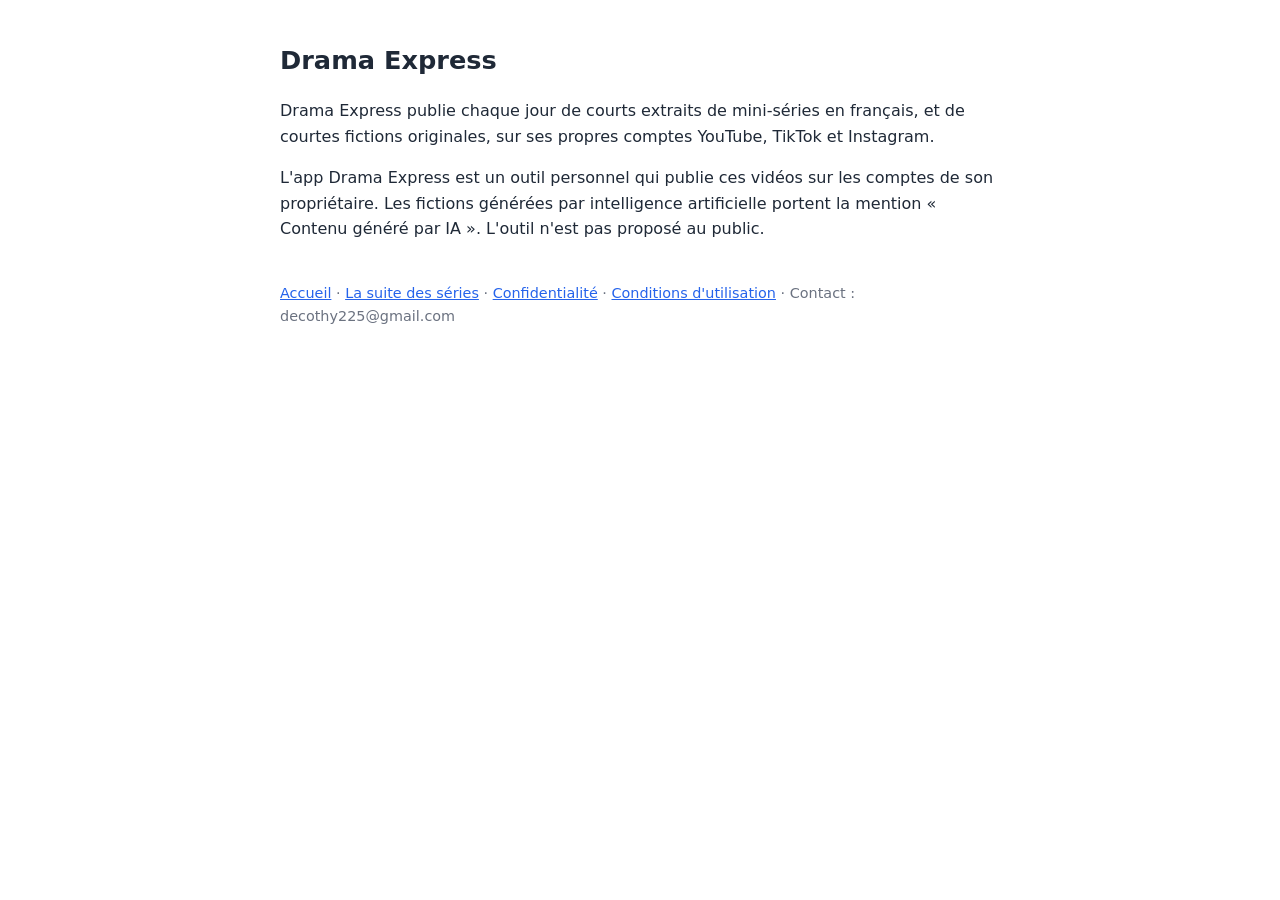
<file: index.html>
<!doctype html><html lang="fr"><head><meta charset="utf-8"><meta name="viewport" content="width=device-width,initial-scale=1"><title>Drama Express</title><link rel="stylesheet" href="style.css"></head><body>
<div id="retour" class="box" hidden>
<h2>TikTok a bien autorisé l'app ✅</h2>
<p>Copiez l'adresse ci-dessous, puis collez-la dans « Connexion TikTok » sur GitHub. Faites-le tout de suite : le code expire en quelques minutes. Ne l'envoyez à personne.</p>
<textarea id="adresse" rows="4" readonly></textarea>
<p><button id="copier" type="button">1. Copier l'adresse</button>
<a class="bouton" href="https://github.com/GHISLAIN2306/automaton/actions/workflows/tiktok-connexion.yml" target="_blank" rel="noopener">2. Ouvrir « Connexion TikTok » sur GitHub</a></p>
<p class="petit">Sur GitHub : cliquez sur « Run workflow » (à droite), collez l'adresse dans la case, puis cliquez sur le bouton vert « Run workflow ».</p>
</div>
<h1>Drama Express</h1>
<p>Drama Express publie chaque jour de courts extraits de mini-séries en français, et de courtes fictions originales, sur ses propres comptes YouTube, TikTok et Instagram.</p>
<p>L'app Drama Express est un outil personnel qui publie ces vidéos sur les comptes de son propriétaire. Les fictions générées par intelligence artificielle portent la mention « Contenu généré par IA ». L'outil n'est pas proposé au public.</p>
<footer><a href="index.html">Accueil</a> · <a href="suite/">La suite des séries</a> · <a href="confidentialite.html">Confidentialité</a> · <a href="conditions.html">Conditions d'utilisation</a> · Contact : decothy225@gmail.com</footer>
<script>
if (new URLSearchParams(location.search).has("code")) {
  document.getElementById("retour").hidden = false;
  var t = document.getElementById("adresse"); t.value = location.href;
  document.getElementById("copier").onclick = function () {
    t.select();
    (navigator.clipboard ? navigator.clipboard.writeText(location.href) : Promise.reject()).catch(function () { document.execCommand("copy"); });
    this.textContent = "Adresse copiée ✓";
  };
}
</script>
</body></html>
</file>
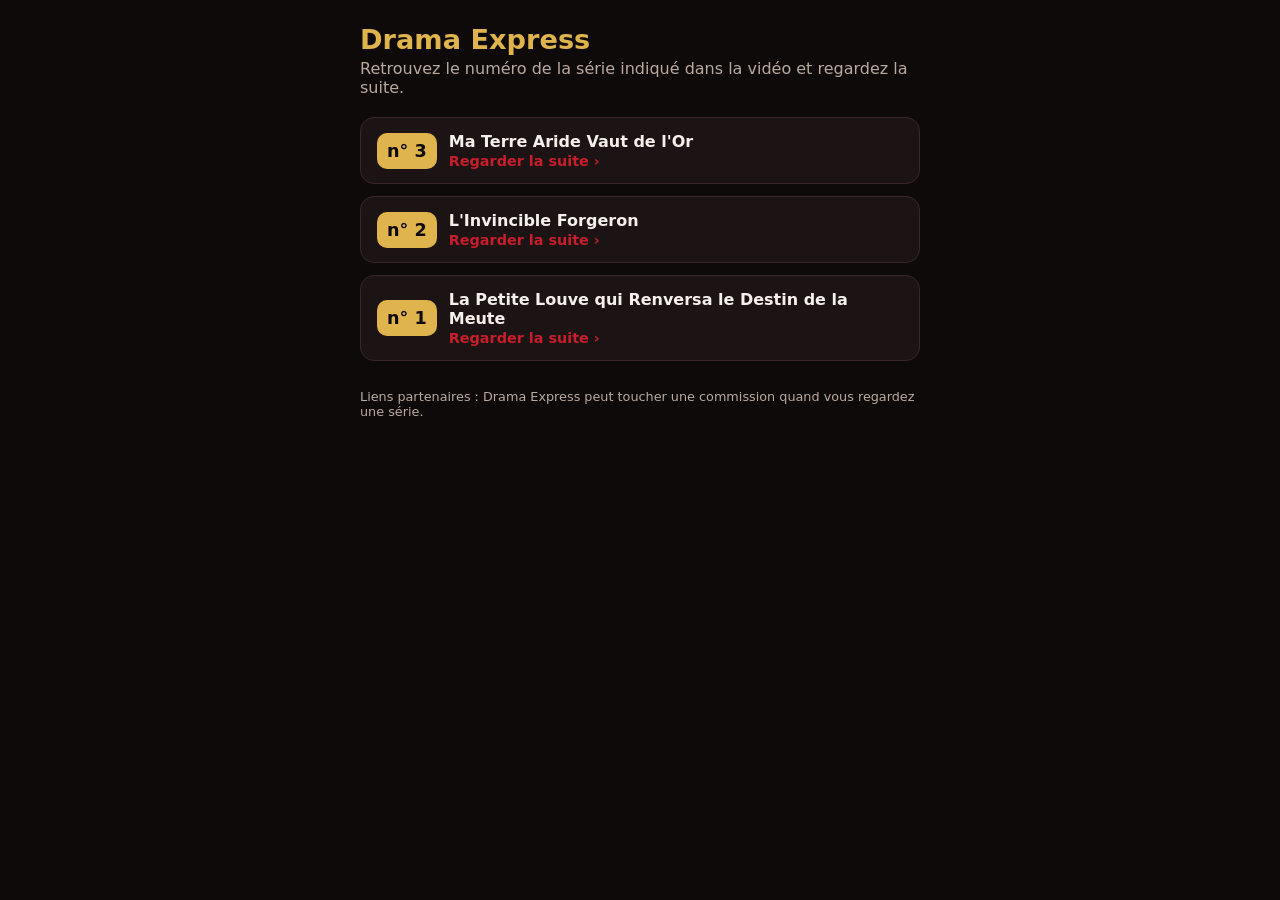
<file: suite/index.html>
<!doctype html>
<html lang="fr"><head><meta charset="utf-8"><meta name="viewport" content="width=device-width,initial-scale=1">
<title>Drama Express : la suite des séries</title>
<style>
:root{--bg:#0f0a0a;--card:#1c1414;--text:#f5f0eb;--muted:#b9aaa0;--accent:#e0b44c;--red:#c81e2b}
body{margin:0;background:var(--bg);color:var(--text);font-family:system-ui,-apple-system,sans-serif}
main{max-width:560px;margin:0 auto;padding:24px 16px 48px}
h1{margin:0 0 4px;font-size:1.7rem;color:var(--accent)}p{margin:0 0 20px;color:var(--muted)}
ul{list-style:none;margin:0;padding:0;display:grid;gap:12px}
a{display:grid;grid-template-columns:auto 1fr;gap:2px 12px;align-items:center;padding:14px 16px;border-radius:14px;
background:var(--card);color:var(--text);text-decoration:none;border:1px solid #3a2626}
a:active,a:hover{border-color:var(--accent)}
.n{grid-row:span 2;font-weight:800;font-size:1.1rem;color:var(--bg);background:var(--accent);border-radius:10px;padding:8px 10px}
.t{font-weight:600}.go{color:var(--red);font-size:.9rem;font-weight:700}
footer{margin-top:28px;font-size:.8rem;color:var(--muted)}
</style></head><body><main>
<h1>Drama Express</h1>
<p>Retrouvez le numéro de la série indiqué dans la vidéo et regardez la suite.</p>
<ul>
<li><a href="https://r.reelsgo.tv/q4IC7GGB8SJo" rel="nofollow noopener"><span class="n">n° 3</span><span class="t">Ma Terre Aride Vaut de l'Or</span><span class="go">Regarder la suite ›</span></a></li>
<li><a href="https://r.reelsgo.tv/fE071qMLHfeC" rel="nofollow noopener"><span class="n">n° 2</span><span class="t">L'Invincible Forgeron</span><span class="go">Regarder la suite ›</span></a></li>
<li><a href="https://r.reelsgo.tv/7t0ksv6Mf2gY" rel="nofollow noopener"><span class="n">n° 1</span><span class="t">La Petite Louve qui Renversa le Destin de la Meute</span><span class="go">Regarder la suite ›</span></a></li>
</ul>
<footer>Liens partenaires : Drama Express peut toucher une commission quand vous regardez une série.</footer>
</main></body></html>
</file>
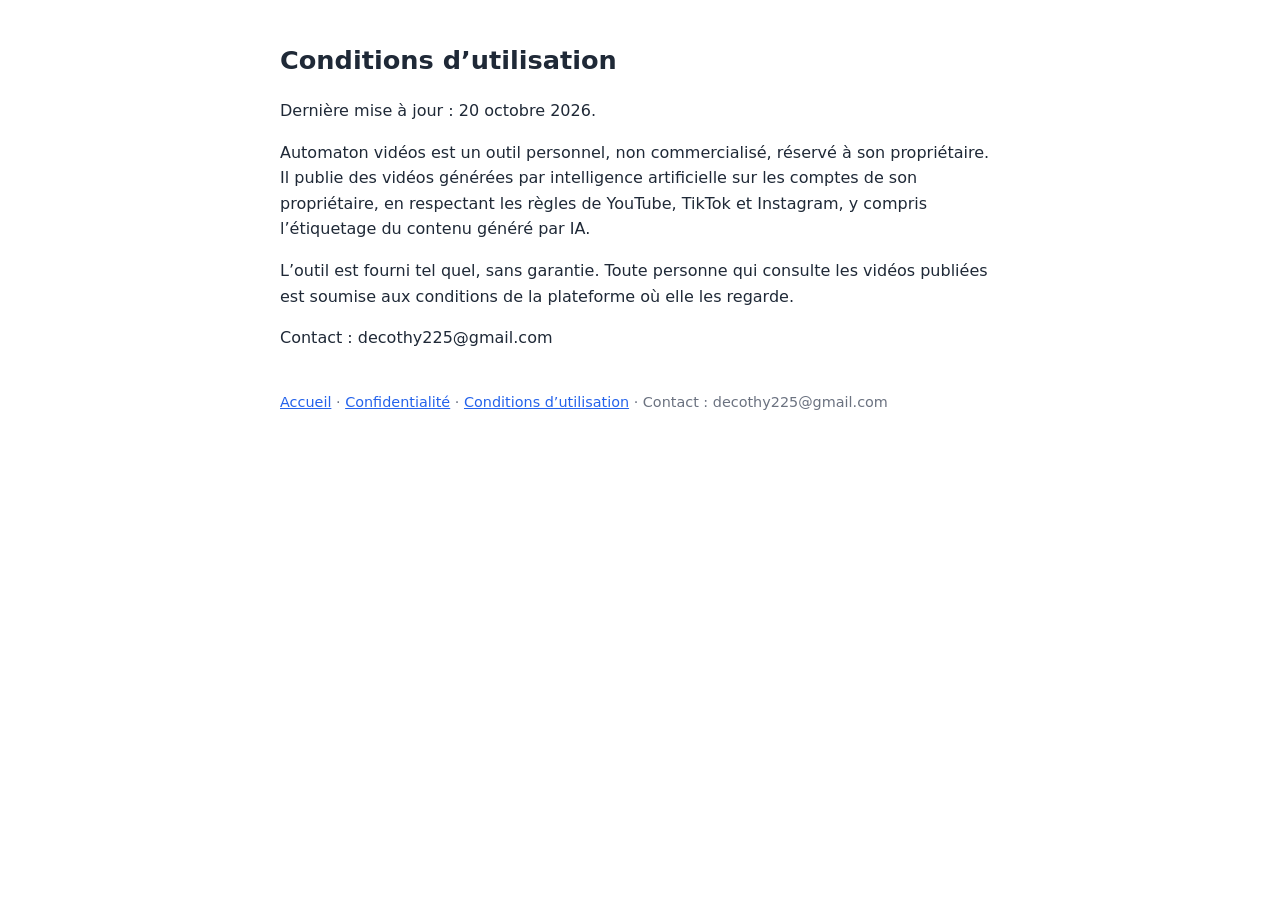
<file: conditions.html>
<!doctype html><html lang="fr"><head><meta charset="utf-8"><meta name="viewport" content="width=device-width,initial-scale=1"><title>Conditions d’utilisation</title><link rel="stylesheet" href="style.css"></head><body>
<h1>Conditions d’utilisation</h1>
<p>Dernière mise à jour : 20 octobre 2026.</p>
<p>Automaton vidéos est un outil personnel, non commercialisé, réservé à son propriétaire. Il publie des vidéos générées par intelligence artificielle sur les comptes de son propriétaire, en respectant les règles de YouTube, TikTok et Instagram, y compris l’étiquetage du contenu généré par IA.</p>
<p>L’outil est fourni tel quel, sans garantie. Toute personne qui consulte les vidéos publiées est soumise aux conditions de la plateforme où elle les regarde.</p>
<p>Contact : decothy225@gmail.com</p>
<footer><a href="index.html">Accueil</a> · <a href="confidentialite.html">Confidentialité</a> · <a href="conditions.html">Conditions d’utilisation</a> · Contact : decothy225@gmail.com</footer></body></html>
</file>
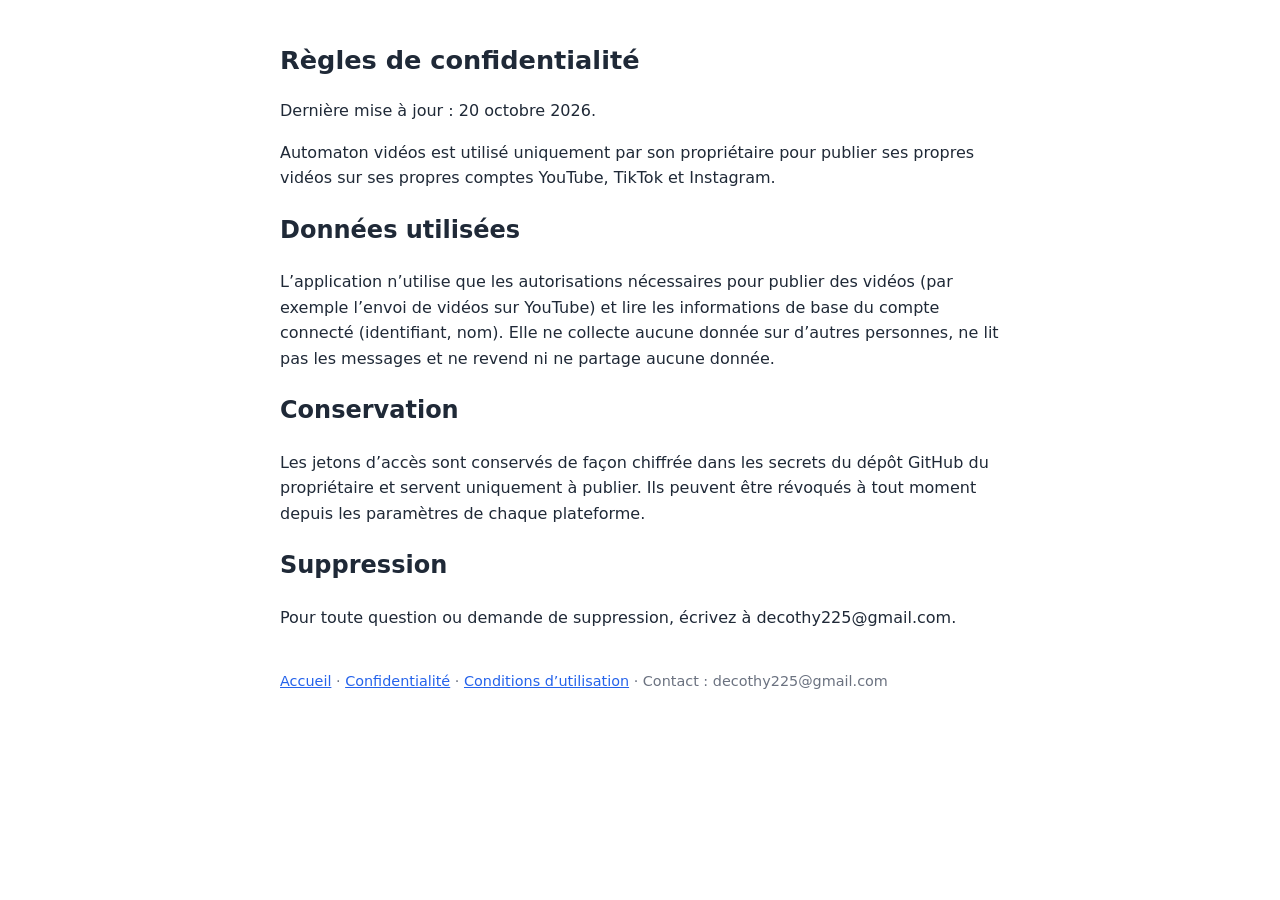
<file: confidentialite.html>
<!doctype html><html lang="fr"><head><meta charset="utf-8"><meta name="viewport" content="width=device-width,initial-scale=1"><title>Confidentialité</title><link rel="stylesheet" href="style.css"></head><body>
<h1>Règles de confidentialité</h1>
<p>Dernière mise à jour : 20 octobre 2026.</p>
<p>Automaton vidéos est utilisé uniquement par son propriétaire pour publier ses propres vidéos sur ses propres comptes YouTube, TikTok et Instagram.</p>
<h2>Données utilisées</h2>
<p>L’application n’utilise que les autorisations nécessaires pour publier des vidéos (par exemple l’envoi de vidéos sur YouTube) et lire les informations de base du compte connecté (identifiant, nom). Elle ne collecte aucune donnée sur d’autres personnes, ne lit pas les messages et ne revend ni ne partage aucune donnée.</p>
<h2>Conservation</h2>
<p>Les jetons d’accès sont conservés de façon chiffrée dans les secrets du dépôt GitHub du propriétaire et servent uniquement à publier. Ils peuvent être révoqués à tout moment depuis les paramètres de chaque plateforme.</p>
<h2>Suppression</h2>
<p>Pour toute question ou demande de suppression, écrivez à decothy225@gmail.com.</p>
<footer><a href="index.html">Accueil</a> · <a href="confidentialite.html">Confidentialité</a> · <a href="conditions.html">Conditions d’utilisation</a> · Contact : decothy225@gmail.com</footer></body></html>
</file>
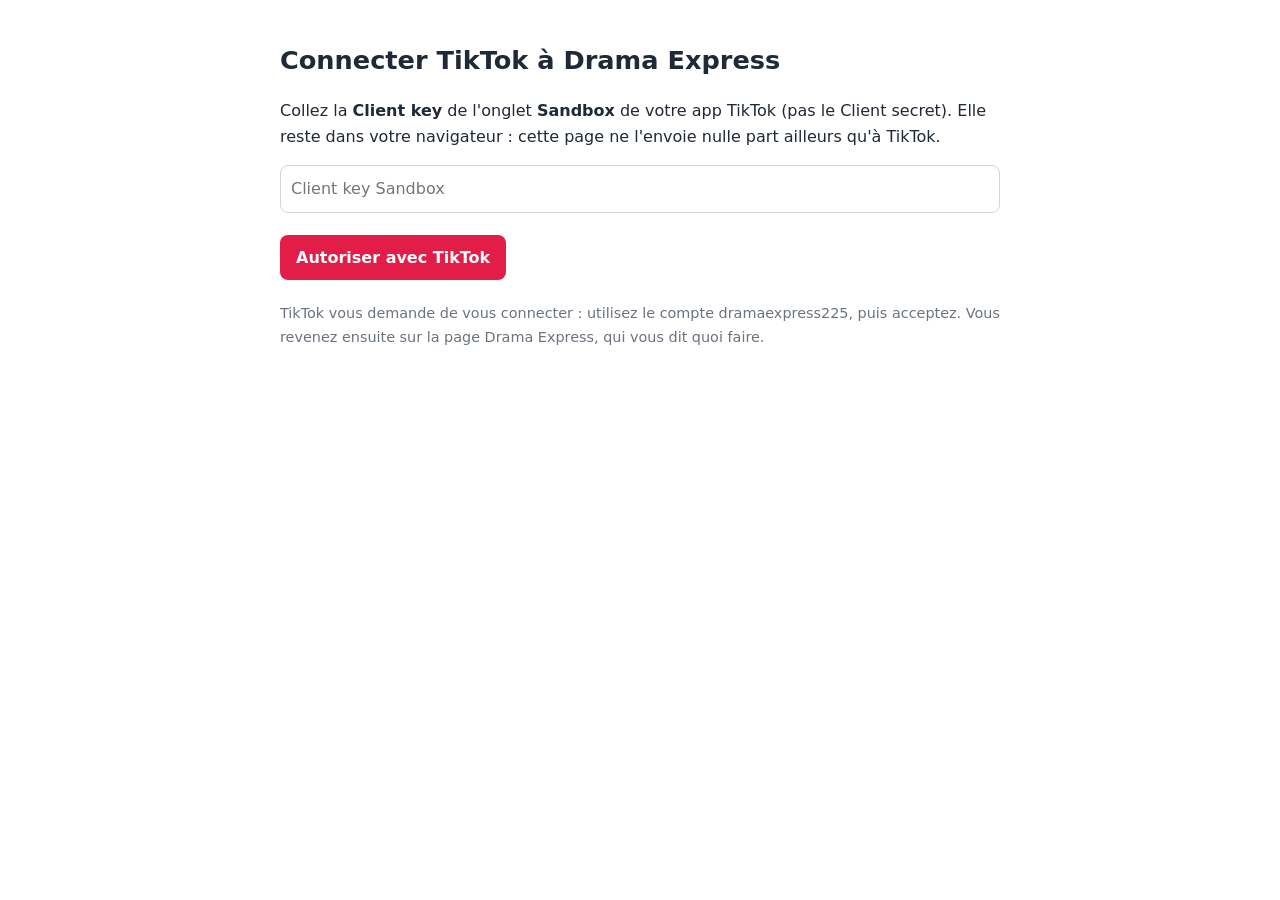
<file: tiktok.html>
<!doctype html><html lang="fr"><head><meta charset="utf-8"><meta name="viewport" content="width=device-width,initial-scale=1"><meta name="robots" content="noindex"><title>Connexion TikTok</title><link rel="stylesheet" href="style.css"></head><body>
<h1>Connecter TikTok à Drama Express</h1>
<p>Collez la <strong>Client key</strong> de l'onglet <strong>Sandbox</strong> de votre app TikTok (pas le Client secret). Elle reste dans votre navigateur : cette page ne l'envoie nulle part ailleurs qu'à TikTok.</p>
<p><input id="cle" type="text" placeholder="Client key Sandbox" autocomplete="off"></p>
<p><button id="go" type="button">Autoriser avec TikTok</button></p>
<p class="petit">TikTok vous demande de vous connecter : utilisez le compte dramaexpress225, puis acceptez. Vous revenez ensuite sur la page Drama Express, qui vous dit quoi faire.</p>
<script>
document.getElementById("go").onclick = function () {
  var k = document.getElementById("cle").value.trim();
  if (!k) { alert("Collez d'abord la Client key."); return; }
  location.href = "https://www.tiktok.com/v2/auth/authorize/?client_key=" + encodeURIComponent(k) +
    "&scope=user.info.basic,video.upload,video.publish&response_type=code" +
    "&redirect_uri=" + encodeURIComponent("https://ghislain2306.github.io/automaton/") + "&state=drama";
};
</script>
</body></html>
</file>
<file: style.css>
body{font-family:system-ui,-apple-system,sans-serif;max-width:720px;margin:40px auto;padding:0 16px;line-height:1.6;color:#1f2937;background:#fff}
h1{font-size:1.6rem}a{color:#2563eb}footer{margin-top:40px;font-size:.9rem;color:#6b7280}
.box{border:2px solid #16a34a;border-radius:12px;padding:16px;margin-bottom:32px;background:#f0fdf4}
textarea,input{width:100%;box-sizing:border-box;font:inherit;padding:10px;border:1px solid #d1d5db;border-radius:8px}
button,.bouton{display:inline-block;margin:6px 8px 6px 0;padding:10px 16px;border:0;border-radius:8px;background:#e11d48;color:#fff;font:inherit;font-weight:600;text-decoration:none;cursor:pointer}
.petit{font-size:.9rem;color:#6b7280}
</file>
